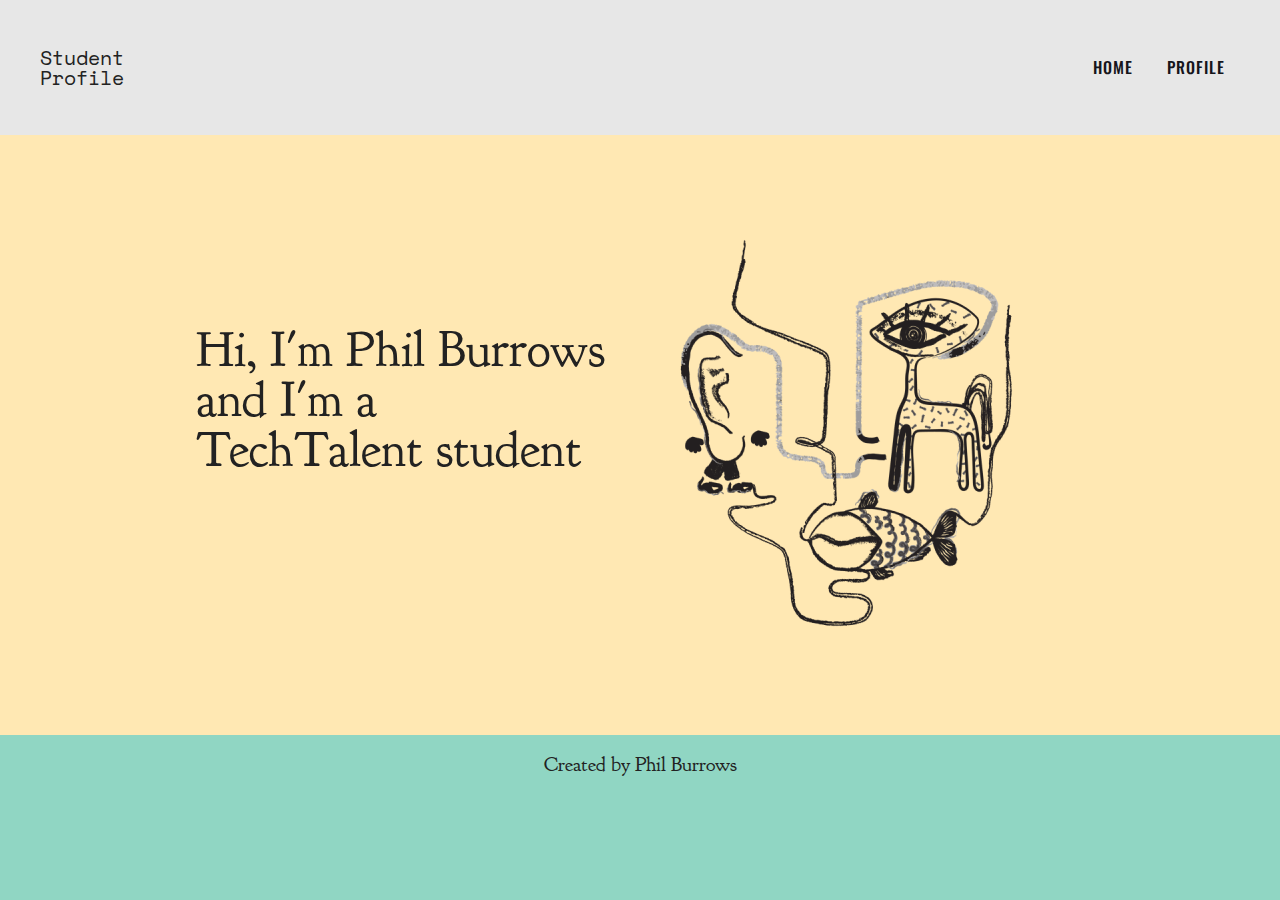
<file: index.html>
<!doctype html>

<html lang="en-gb">

<head>
  <meta charset="utf-8">
  <meta name="viewport" content="width=device-width, initial-scale=1">

  <title>Student Profile</title>
  <meta name="description" content="A simple profile for the student Phil Burrows">
  <meta name="author" content="Phil Burrows">

  <meta property="og:title" content="A Basic HTML5 Template">
  <meta property="og:type" content="website">
  <meta property="og:url" content="https://philmanwithbeard.github.io/hlt1/">
  <meta property="og:description" content="A simple profile for the student Phil Burrows">
  <meta property="og:image" content="image.png">

  <link rel="icon" href="img/favicon.ico">
  <link rel="icon" href="img/favicon.svg" type="image/svg+xml">
  <link rel="apple-touch-icon" href="img/apple-touch-icon.png">


  <link href="https://fonts.googleapis.com/css2?family=Oswald:wght@500&amp;family=Goudy+Bookletter+1911&amp;family=Space+Mono:ital,wght@1,700&amp;family=Mulish:wght@200&amp;display=swap" rel="stylesheet">
  <link rel="stylesheet" href="css/styles.css">
  <link rel="stylesheet" href="css/reset.css">

</head>

<body>
  <header>
    <div class="headerBox">
      <div class="logoTitle">
        <h1>Student Profile</h1>
      </div>
      <nav>
        <ul id="menu">
          <li><a href="./index.html">Home</a></li>
          <li><a href="./profile.html">Profile</a></li>
        </ul>
      </nav>
    </div>
  </header>
  <main>
    <section class="about">
      <h2>Hi, I'm Phil Burrows <br>and I'm a <br>TechTalent student</h2>
      <img src="img/03.png" alt="abstract face">
    </section>
  </main>
  <footer>
    <div class="footerBox">
      <h2>Created by Phil Burrows</h2>
    </div>
  </footer>
</body>

</html>
</file>
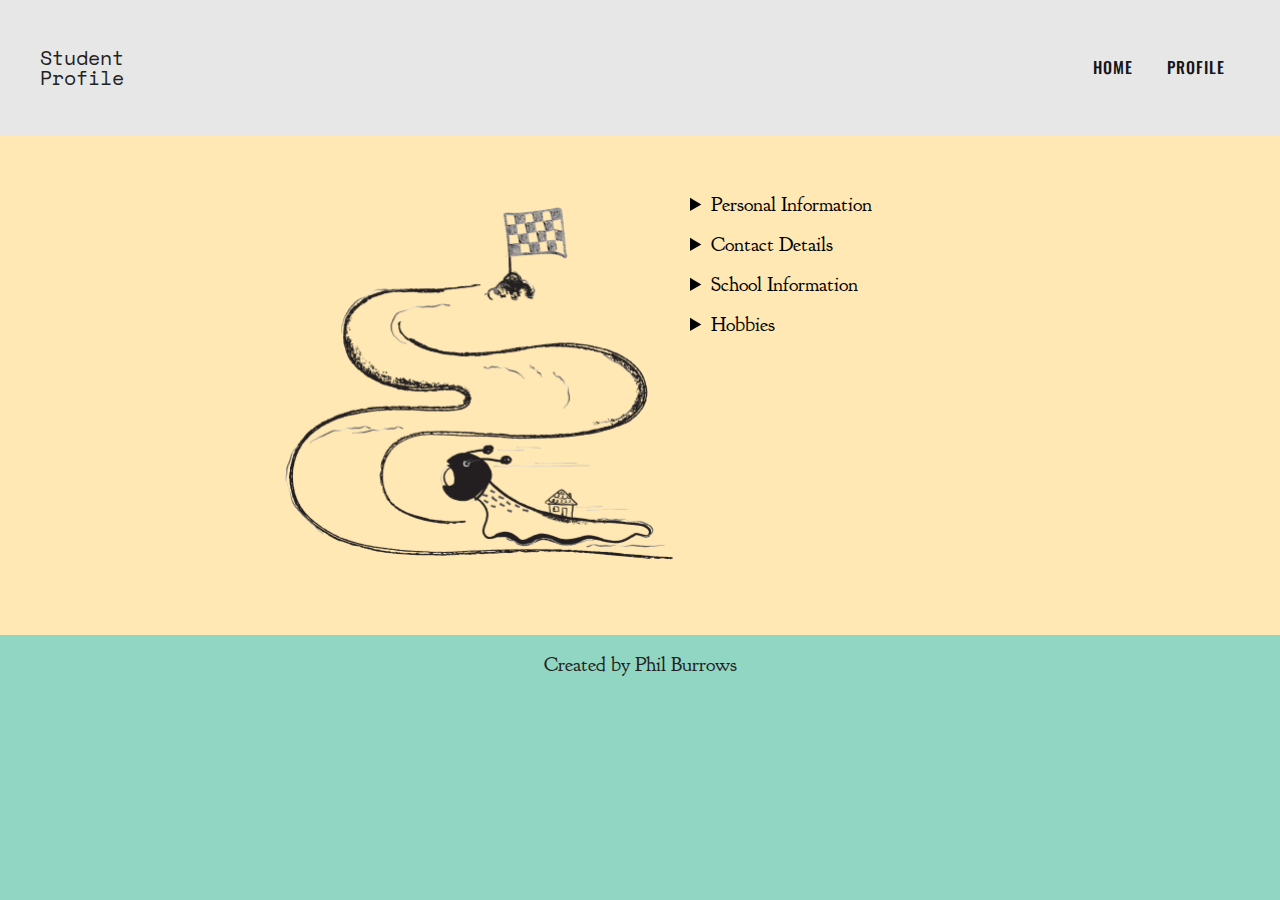
<file: profile.html>
<!doctype html>

<html lang="en-gb">

<head>
  <meta charset="utf-8">
  <meta name="viewport" content="width=device-width, initial-scale=1">

  <title>Student Profile</title>
  <meta name="description" content="A simple profile for the student Phil Burrows">
  <meta name="author" content="Phil Burrows">

  <meta property="og:title" content="A Basic HTML5 Template">
  <meta property="og:type" content="website">
  <meta property="og:url" content="https://philmanwithbeard.github.io/hlt1/">
  <meta property="og:description" content="A simple profile for the student Phil Burrows">
  <meta property="og:image" content="image.png">

  <link rel="icon" href="img/favicon.ico">
  <link rel="icon" href="img/favicon.svg" type="image/svg+xml">
  <link rel="apple-touch-icon" href="img/apple-touch-icon.png">


  <link href="https://fonts.googleapis.com/css2?family=Oswald:wght@500&amp;family=Goudy+Bookletter+1911&amp;family=Space+Mono:ital,wght@1,700&amp;family=Mulish:wght@200&amp;display=swap" rel="stylesheet">
  <link rel="stylesheet" href="css/styles.css">
  <link rel="stylesheet" href="css/reset.css">

</head>

<body>
  <header>
    <div class="headerBox">
      <div class="logoTitle">
        <h1>Student Profile</h1>
      </div>
      <nav>
        <ul id="menu">
          <li><a href="./index.html">Home</a></li>
          <li><a href="./profile.html">Profile</a></li>
        </ul>
      </nav>
    </div>
  </header>
  <main>
    <section class="profile">
      <img src="img/09.png" alt="abstract face">
      <div class="detailBoxes">
        <details>
          <summary>Personal Information</summary>
          <ol>
            <li>Pronouns: He/Him</li>
            <li>Current Job Title: Business Analyst</li>
          </ol>
        </details>
        <details>
          <summary>Contact Details</summary>
          <ol>
            <li>Email: hello@hello.com</li>
            <li>Twitter: @tektlab</li>
          </ol>
        </details>
        <details>
          <summary>School Information</summary>
          <ol>
            <li>TechTalent: Java Spring Stack</li>
            <li>Bloc: Express JS Stack</li>
          </ol>
        </details>
        <details>
          <summary>Hobbies</summary>
          <ol>
            <li>Instruments: Banjo, Guitar, Accordion</li>
            <li>Exercise: Running & Walking</li>
          </ol>
        </details>
      </div>
    </section>
  </main>
  <footer>
    <div class="footerBox">
      <h2>Created by Phil Burrows</h2>
    </div>
  </footer>
</body>

</html>
</file>
<file: css/styles.css>
body {
    box-sizing: border-box;
    margin: 0px;
    width: 100%;
    background-color: #90d6c3;
  }

  header {
    width: 100%;
    background-color: #e7e7e7;
  }

  .headerBox {
    margin: auto;
    max-width: 1500px;
    display: flex;
    box-sizing: border-box;
    justify-content: space-between;
    align-items: center;
    min-width: 400px;
    padding: 30px 40px;
    height: 15vh;
  }

  header h1 {
    font-family: 'Space Mono', monospace;
    font-size: 20px;
    color: #222;
  }

  nav {
    width: 100%;
    top: 25px;
    text-align: right;
  }

  nav li {
    display: inline-block;
  }

  nav a {
    font-family: 'Oswald', sans-serif;
    font-weight: 500;
    text-transform: uppercase;
    text-decoration: none;
    color: #16151b;
    margin: 0 15px;
    font-size: 16px;
    letter-spacing: 1px;
    position: relative;
  }

  .about {
    box-sizing: border-box;
    background-color: #ffe8b3;
    width: 100%;
    padding: 0px 40px;
    text-align: left;
    display: flex;
    flex-direction: row;
    align-items: flex-start;
    justify-content: center;
  }

  .profile {
    background-color: #ffe8b3;
    padding: 50px;
    text-align: left;
    display: flex;
    flex-direction: row;
    align-items: flex-start;
    justify-content: center;
  }

  .about h2 {
    padding: 190px 0px 120px 0px;
    margin: 0px;
    color: #222;
    font-size: 50px;
    font-family: 'Goudy Bookletter 1911', serif;
  }

  .about img {
    margin: 100px 40px;
  }

  footer {
    box-sizing: border-box;
    background-color: #90d6c3;
    width: 100%;
    padding: 40px 40px;
  }

  .footerBox {
    width: 950px;
    text-align: center;
    margin: auto;
  }

  .footerBox h2 {
    display: block;
    padding: 20px;
    color: #222;
    font-size: 20px;
    font-family: 'Goudy Bookletter 1911', serif;
  }

  details>summary {
    font-family: 'Goudy Bookletter 1911', serif;
    cursor: pointer;
    font-size: 20px;
    padding: 10px;
    width: 300px;
  }

  details ol li {
    font-size: 15px;
    padding-left: 30px;
    padding-bottom: 10px;
    font-family: 'Mulish', sans-serif;
    line-height: 1.4;
  }
</file>
